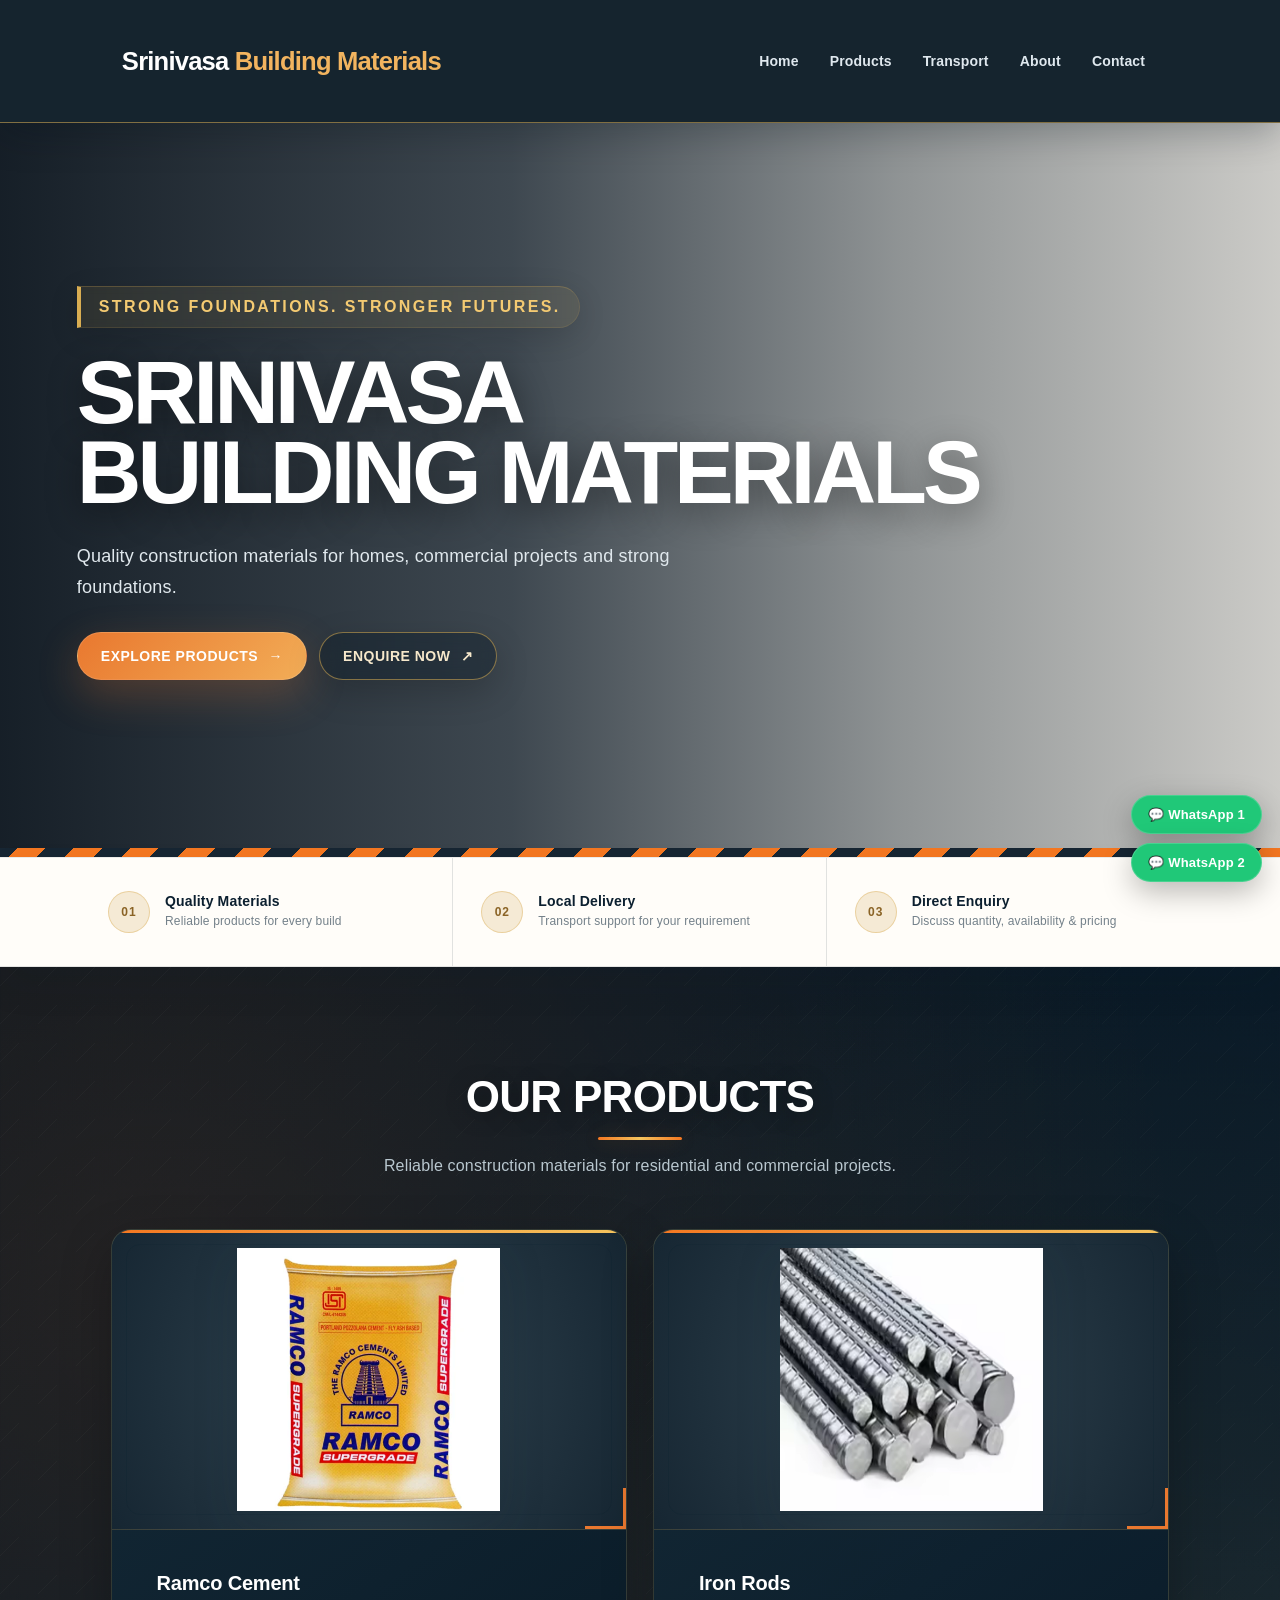
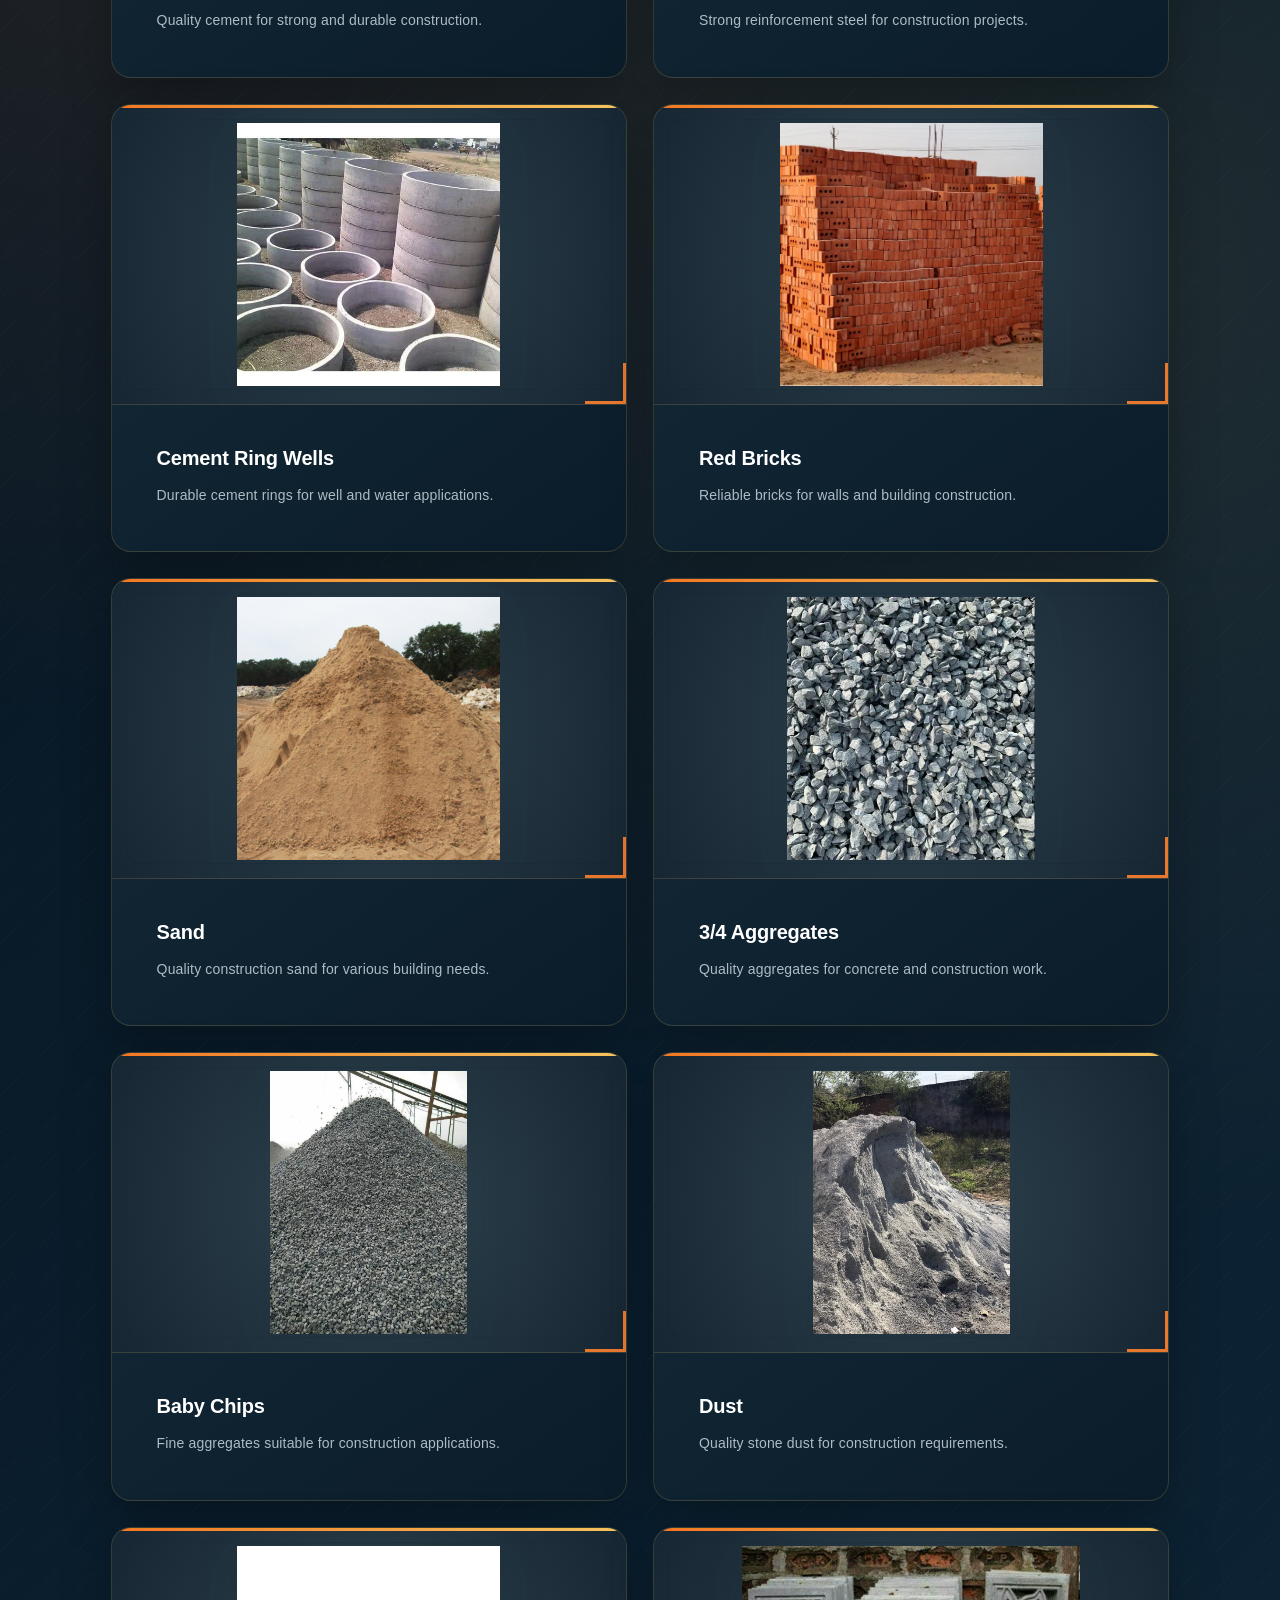
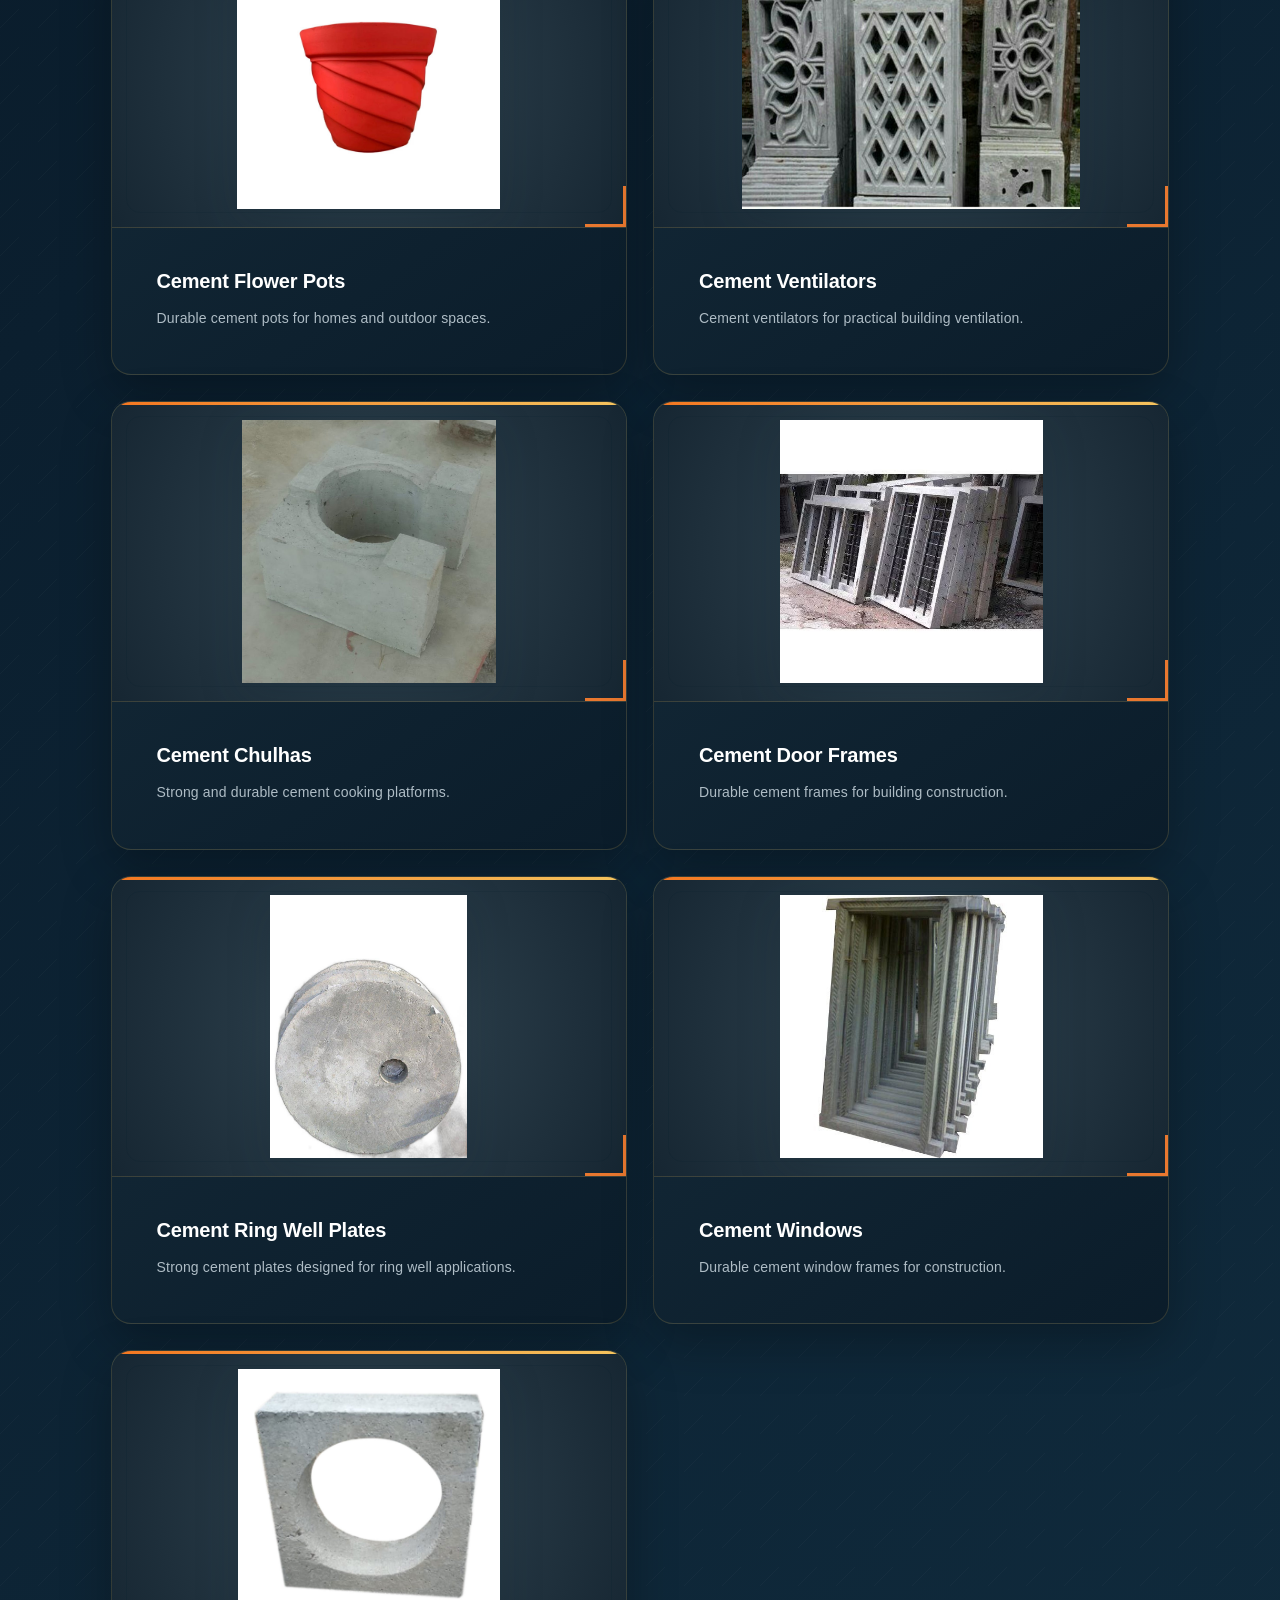
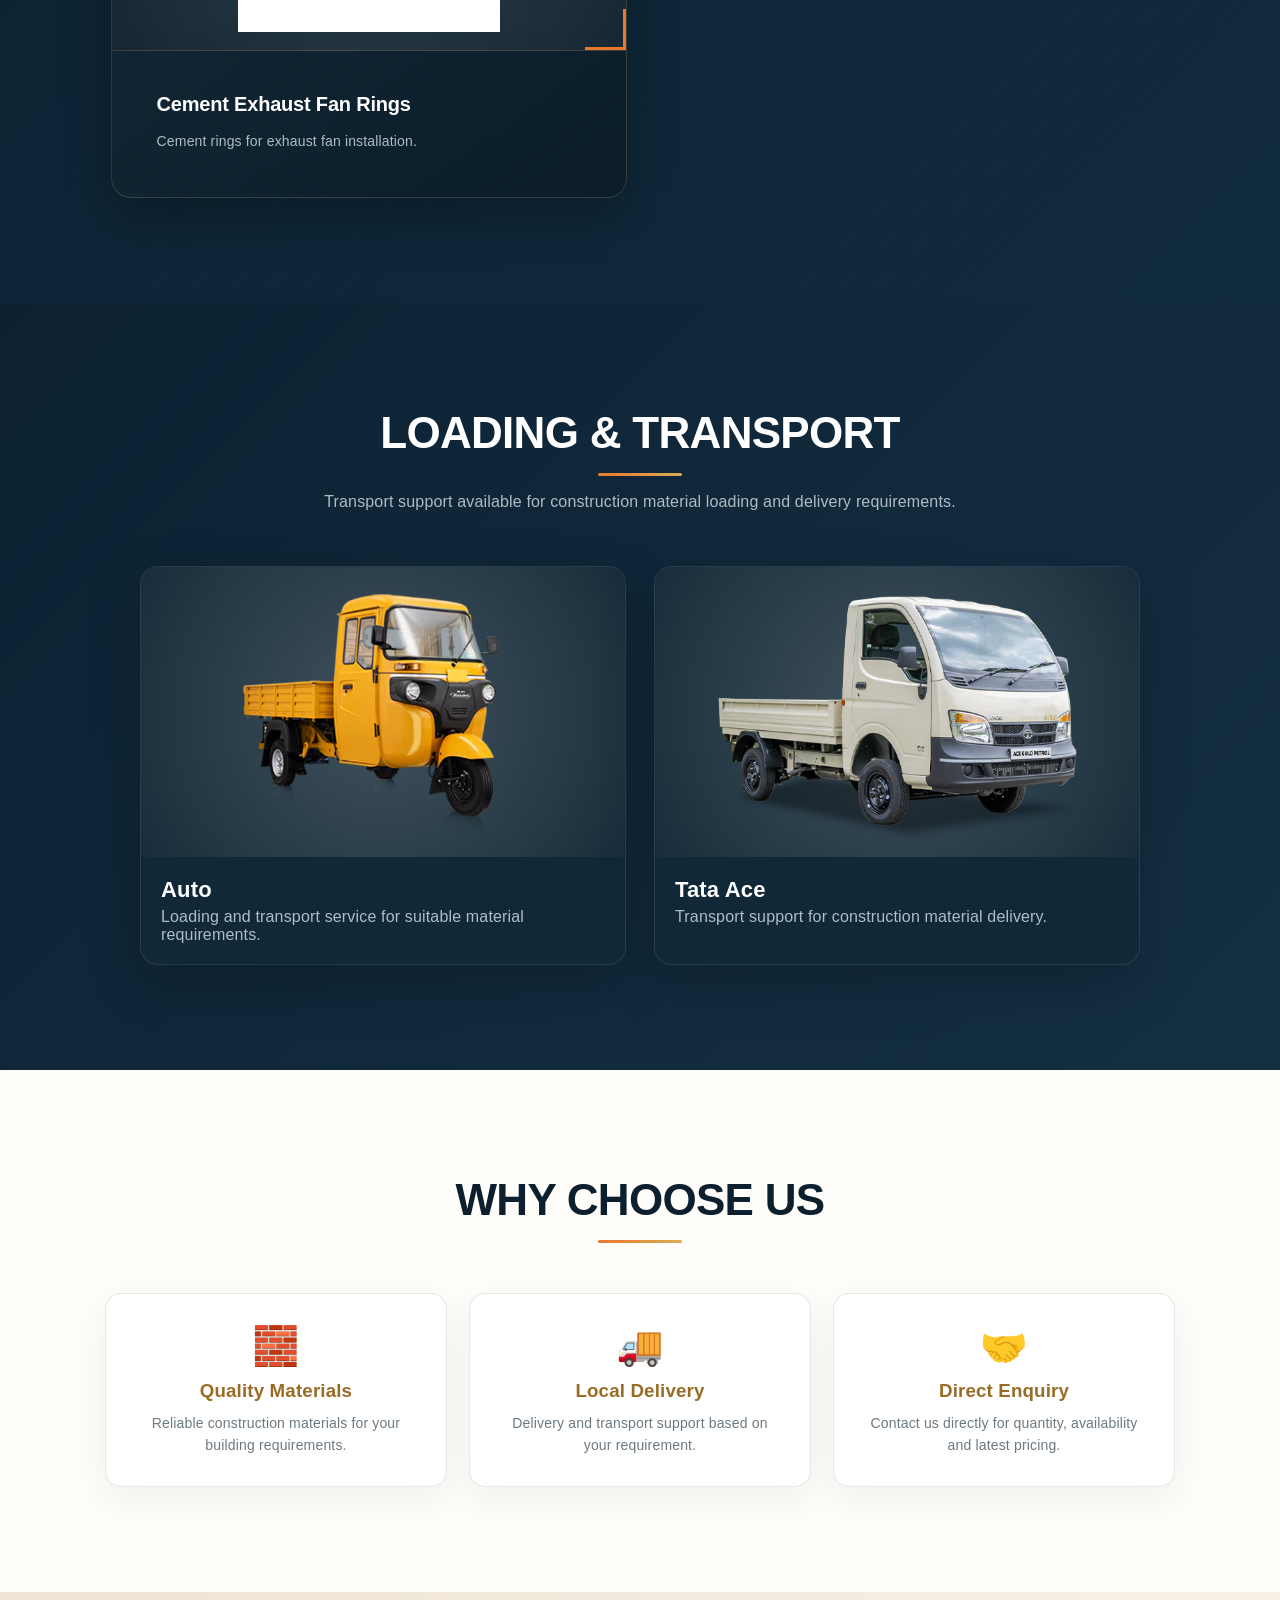
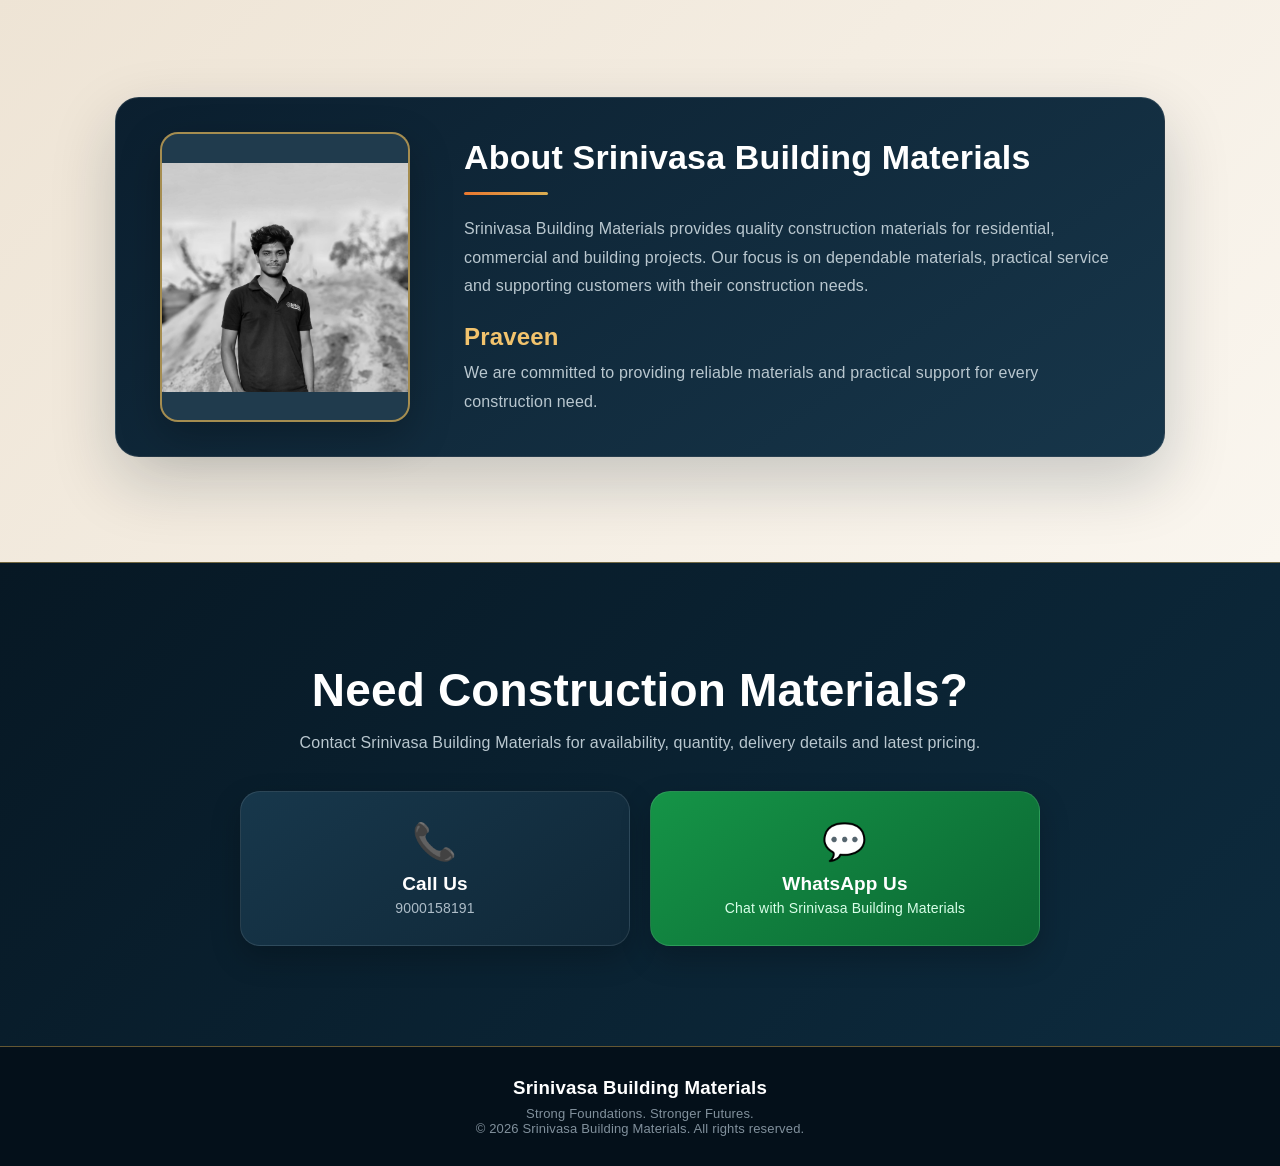
<file: index.html>
<!DOCTYPE html>
<html lang="en">

<head>
    <meta charset="UTF-8">

    <meta
        name="viewport"
        content="width=device-width, initial-scale=1.0"
    >

    <title>Srinivasa Building Materials</title>

    <meta name="description" content="Srinivasa Building Materials — quality cement, steel, bricks, sand, aggregates and cement products with local delivery and direct enquiry support.">
    <meta name="theme-color" content="#0b1f2f">

    <link rel="stylesheet" href="style.css">

    <style>

        /* =====================================================
           BASIC
        ===================================================== */

        * {
            box-sizing: border-box;
        }

        html {
            scroll-behavior: smooth;
        }

        body {
            margin: 0;
            font-family: Arial, Helvetica, sans-serif;
            background: #081521;
            color: #ffffff;
        }

        a {
            text-decoration: none;
        }

        /* =====================================================
           HEADER
        ===================================================== */

        header {
            position: sticky;
            top: 0;
            z-index: 1000;

            background:
                linear-gradient(
                    135deg,
                    #061321,
                    #102a3d
                );

            border-bottom: 3px solid #f47721;

            box-shadow:
                0 8px 30px rgba(0,0,0,.35);
        }

        nav {
            width: min(1250px, 92%);
            margin: auto;

            min-height: 82px;

            display: flex;
            align-items: center;
            justify-content: space-between;

            gap: 25px;
        }

        .logo {
            color: white;

            font-size: 27px;
            font-weight: 900;

            letter-spacing: -.5px;
        }

        .logo span {
            color: #f47721;
        }

        .nav-links {
            display: flex;
            align-items: center;
            gap: 5px;
        }

        .nav-links a {
            color: #ffffff;

            font-size: 14px;
            font-weight: 700;

            padding: 10px 14px;

            border-radius: 7px;

            transition: .2s ease;
        }

        .nav-links a:hover {
            color: #f5c45e;

            background:
                rgba(255,255,255,.08);
        }


        /* =====================================================
           HERO
        ===================================================== */

        .hero {
            position: relative;

            min-height: 680px;

            display: flex;
            align-items: center;

            overflow: hidden;

            background-image:
                url("https://lirp.cdn-website.com/b4e872bf/dms3rep/multi/opt/5f7ac00a-45a0-40ce-98c5-c18fac3ca44f-1920w.png");

            background-size: cover;
            background-position: center 45%;
        }

        .hero-overlay {
            position: absolute;
            inset: 0;

            background:
                linear-gradient(
                    90deg,
                    rgba(2,12,22,.84) 0%,
                    rgba(3,18,32,.68) 38%,
                    rgba(4,19,32,.40) 68%,
                    rgba(4,19,32,.18) 100%
                );
        }

        .hero-content {
            position: relative;
            z-index: 2;

            width: min(1200px, 88%);
            margin: auto;
        }

        .hero-quote {
            display: inline-block;

            color: #f5c45e;

            font-size: 16px;
            font-weight: 900;

            letter-spacing: 2px;

            padding: 10px 16px;

            margin-bottom: 24px;

            border-left: 4px solid #f47721;

            background:
                rgba(245,196,94,.08);
        }

        .hero h1 {
            max-width: 1100px;

            margin: 0 0 28px;

            color: white;

            font-size:
                clamp(46px, 6.5vw, 88px);

            line-height: .95;

            font-weight: 900;

            letter-spacing: -3px;

            text-transform: uppercase;

            text-shadow:
                0 10px 35px rgba(0,0,0,.45);
        }

        .hero-description {
            max-width: 680px;

            color: #d7e1e8;

            font-size: 18px;

            line-height: 1.7;

            margin-bottom: 30px;
        }

        .hero-button {
            display: inline-block;

            padding: 15px 25px;

            color: white;

            background:
                linear-gradient(
                    135deg,
                    #f47721,
                    #ff9d3f
                );

            border-radius: 8px;

            font-size: 14px;
            font-weight: 900;

            letter-spacing: .5px;

            box-shadow:
                0 12px 30px
                rgba(244,119,33,.30);

            transition: .25s ease;
        }

        .hero-button:hover {
            transform: translateY(-3px);

            box-shadow:
                0 18px 40px
                rgba(244,119,33,.42);
        }

        .hero::after {
            content: "";

            position: absolute;

            left: 0;
            right: 0;
            bottom: 0;

            height: 10px;

            background:
                repeating-linear-gradient(
                    -45deg,
                    #f47721,
                    #f47721 20px,
                    #172633 20px,
                    #172633 40px
                );
        }

        /* =====================================================
           COMMON SECTION
        ===================================================== */

        .section {
            padding: 85px 6%;
        }

        .section-title {
            text-align: center;

            margin-bottom: 45px;
        }

        .section-title h2 {
            margin: 0;

            color: white;

            font-size: 38px;
            font-weight: 900;

            text-transform: uppercase;

            letter-spacing: 1px;
        }

        .section-title p {
            max-width: 650px;

            margin: 12px auto 0;

            color: #9eafbc;

            line-height: 1.7;
        }

        .section-line {
            width: 70px;
            height: 4px;

            margin: 15px auto 0;

            background:
                linear-gradient(
                    90deg,
                    #f47721,
                    #f5c45e
                );

            border-radius: 5px;
        }

        /* =====================================================
           PRODUCTS SECTION
        ===================================================== */

        #products {
            position: relative;

            background:
                linear-gradient(
                    135deg,
                    #0b1b29,
                    #162b3b
                );

            overflow: hidden;
        }

        #products::before {
            content: "";

            position: absolute;
            inset: 0;

            opacity: .06;

            background-image:
                linear-gradient(
                    135deg,
                    transparent 24%,
                    white 25%,
                    transparent 26%
                );

            background-size: 38px 38px;
        }

        .products-grid {
            position: relative;
            z-index: 2;

            width: min(1200px, 95%);
            margin: auto;

            display: grid;

            grid-template-columns:
                repeat(2, minmax(0, 1fr));

            gap: 28px;
        }

        /* =====================================================
           PRODUCT CARD
        ===================================================== */

        .product-card {
            position: relative;

            overflow: hidden;

            background:
                linear-gradient(
                    145deg,
                    #223949,
                    #101f2b
                );

            border:
                1px solid
                rgba(255,255,255,.12);

            border-radius: 18px;

            box-shadow:
                0 16px 45px
                rgba(0,0,0,.30);

            transition:
                transform .25s ease,
                box-shadow .25s ease,
                border-color .25s ease;
        }

        .product-card:hover {
            transform: translateY(-7px);

            border-color:
                rgba(244,119,33,.65);

            box-shadow:
                0 25px 55px
                rgba(0,0,0,.42);
        }

        .product-card::before {
            content: "";

            position: absolute;

            top: 0;
            left: 0;
            right: 0;

            height: 4px;

            background:
                linear-gradient(
                    90deg,
                    #f47721,
                    #f5c45e
                );

            z-index: 5;
        }

        /* =====================================================
           PRODUCT IMAGE FRAME
        ===================================================== */

        .product-image {
            position: relative;

            height: 300px;

            padding: 18px;

            display: flex;

            align-items: center;
            justify-content: center;

            overflow: hidden;

            background:
                radial-gradient(
                    circle at center,
                    #40515d 0%,
                    #293c49 40%,
                    #142633 100%
                );

            border-bottom:
                1px solid
                rgba(255,255,255,.10);
        }

        .product-image::before {
            content: "";

            position: absolute;

            inset: 12px;

            border:
                1px solid
                rgba(255,255,255,.12);

            border-radius: 12px;

            pointer-events: none;
        }

        .product-image::after {
            content: "";

            position: absolute;

            right: 0;
            bottom: 0;

            width: 48px;
            height: 48px;

            border-right:
                4px solid #f47721;

            border-bottom:
                4px solid #f47721;

            pointer-events: none;
        }

        .product-image img {
            position: relative;
            z-index: 2;

            width: 100%;
            height: 100%;

            max-width: 100%;
            max-height: 100%;

            object-fit: contain;

            object-position: center;

            display: block;

            filter:
                drop-shadow(
                    0 12px 18px
                    rgba(0,0,0,.38)
                );
        }

        .product-info {
            padding: 20px 22px 22px;
        }

        .product-info h3 {
            margin: 0 0 7px;

            color: white;

            font-size: 21px;
            font-weight: 900;
        }

        .product-info p {
            margin: 0;

            color: #aebdc8;

            font-size: 14px;

            line-height: 1.6;
        }

        /* =====================================================
           TRANSPORT
        ===================================================== */

        #transport {
            background:
                linear-gradient(
                    135deg,
                    #e9dfcf,
                    #f6f0e7
                );

            color: #17212b;
        }

        #transport .section-title h2 {
            color: #0b2033;
        }

        #transport .section-title p {
            color: #5f6d78;
        }

        .transport-grid {
            width: min(1000px, 95%);
            margin: auto;

            display: grid;

            grid-template-columns:
                repeat(2, minmax(0,1fr));

            gap: 28px;
        }

        .transport-card {
            overflow: hidden;

            background:
                #102333;

            border-radius: 18px;

            border:
                1px solid
                rgba(7,26,51,.20);

            box-shadow:
                0 16px 40px
                rgba(7,26,51,.18);
        }

        .transport-image {
            height: 280px;

            padding: 15px;

            display: flex;

            align-items: center;
            justify-content: center;

            background:
                radial-gradient(
                    circle,
                    #41515b,
                    #172a38
                );
        }

        .transport-image img {
            width: 100%;
            height: 100%;

            object-fit: contain;
        }

        .transport-info {
            padding: 20px;
        }

        .transport-info h3 {
            color: white;

            margin: 0 0 5px;

            font-size: 22px;
        }

        .transport-info p {
            color: #aebdc8;

            margin: 0;
        }

        /* =====================================================
           WHY US
        ===================================================== */

        #why-us {
            background:
                linear-gradient(
                    135deg,
                    #071522,
                    #142c3e
                );
        }

        .why-grid {
            width: min(1100px, 95%);
            margin: auto;

            display: grid;

            grid-template-columns:
                repeat(3, 1fr);

            gap: 22px;
        }

        .why-card {
            padding: 30px;

            text-align: center;

            background:
                rgba(255,255,255,.055);

            border:
                1px solid
                rgba(255,255,255,.12);

            border-radius: 16px;
        }

        .why-icon {
            font-size: 38px;

            margin-bottom: 12px;
        }

        .why-card h3 {
            color: #f5c45e;

            margin: 0 0 10px;
        }

        .why-card p {
            color: #aebdc8;

            font-size: 14px;

            line-height: 1.6;
        }

        /* =====================================================
           ABOUT
        ===================================================== */

        #about {
            background:
                linear-gradient(
                    135deg,
                    #e9dfcf,
                    #f7f1e8
                );

            color: #17212b;
        }

        .about-box {
            width: min(1050px, 95%);
            margin: auto;

            display: grid;
            grid-template-columns: 280px 1fr;
            gap: 45px;
            align-items: center;

            padding: 35px;

            background: linear-gradient(145deg, #102638, #1b3445);

            border: 1px solid rgba(255,255,255,.12);
            border-radius: 20px;

            box-shadow: 0 20px 50px rgba(0,0,0,.25);
        }

        .about-photo {
            width: 260px;
            height: 300px;

            display: flex;
            align-items: center;
            justify-content: center;

            overflow: hidden;

            border-radius: 16px;
            background: #243b4a;
            border: 3px solid #f47721;
        }

        .about-photo img {
            width: 100%;
            height: 100%;

            object-fit: contain;
            object-position: center;

            display: block;
        }

        .about-content {
            text-align: left;
        }

        .about-content h2 {
            margin: 0 0 10px;

            color: white;

            font-size: 34px;
            font-weight: 900;
        }

        .about-content .section-line {
            margin: 15px 0 20px;
        }

        .about-content p {
            margin: 0;

            color: #b8c6d0;

            line-height: 1.8;

            font-size: 16px;
        }

        .about-content h3 {
            color: #f5c45e;

            margin: 22px 0 8px;

            font-size: 24px;
        }

        @media (max-width: 700px) {

            .about-box {
                grid-template-columns: 1fr;
                text-align: center;
                padding: 25px;
                gap: 25px;
            }

            .about-photo {
                width: 210px;
                height: 250px;
                margin: auto;
            }

            .about-content {
                text-align: center;
            }

            .about-content .section-line {
                margin: 15px auto 20px;
            }
        }

        /* =====================================================
           CONTACT / ENQUIRY
        ===================================================== */

        #contact {
            padding: 85px 6%;

            text-align: center;

            background:
                linear-gradient(
                    135deg,
                    #061421,
                    #102a3d
                );

            border-top:
                4px solid #f47721;
        }

        #contact h2 {
            margin: 0 0 12px;

            color: white;

            font-size: 38px;
        }

        #contact > p {
            max-width: 700px;

            margin: 0 auto 35px;

            color: #aebdc8;

            line-height: 1.7;
        }

        .contact-options {
            width: min(800px, 95%);
            margin: auto;

            display: grid;

            grid-template-columns:
                repeat(2, 1fr);

            gap: 20px;
        }

        .contact-option {
            min-height: 155px;

            display: flex;

            flex-direction: column;

            align-items: center;
            justify-content: center;

            padding: 25px;

            border-radius: 16px;

            background:
                linear-gradient(
                    145deg,
                    #233b4c,
                    #142735
                );

            border:
                1px solid
                rgba(255,255,255,.12);

            color: white;

            box-shadow:
                0 12px 30px
                rgba(0,0,0,.22);

            transition: .25s ease;
        }

        .contact-option:hover {
            transform: translateY(-5px);

            border-color:
                #f47721;
        }

        .contact-icon {
            font-size: 36px;

            margin-bottom: 10px;
        }

        .contact-option strong {
            font-size: 19px;

            margin-bottom: 5px;
        }

        .contact-option span {
            color: #aebdc8;

            font-size: 14px;
        }

        .contact-option.whatsapp {
            background:
                linear-gradient(
                    145deg,
                    #159447,
                    #0b6733
                );
        }

        .contact-option.whatsapp span {
            color: #d9ffe9;
        }

        /* =====================================================
           FOOTER
        ===================================================== */

        footer {
            padding: 30px 6%;

            text-align: center;

            background: #030d17;

            border-top:
                3px solid #f47721;
        }

        footer h3 {
            margin: 0 0 7px;

            color: white;
        }

        footer p {
            margin: 0;

            color: #81909c;

            font-size: 13px;
        }

        /* =====================================================
           FLOATING WHATSAPP
        ===================================================== */

        .floating-whatsapp {
            position: fixed;

            right: 18px;
            bottom: 18px;

            z-index: 5000;

            display: flex;
            flex-direction: column;

            gap: 9px;
        }

        .floating-whatsapp a {
            display: flex;

            align-items: center;

            gap: 8px;

            padding: 11px 16px;

            border-radius: 999px;

            background: #20c878;

            color: white;

            font-size: 13px;
            font-weight: 800;

            box-shadow:
                0 8px 25px
                rgba(0,0,0,.25);

            transition: .2s ease;
        }

        .floating-whatsapp a:hover {
            background: #159f60;

            transform: translateY(-2px);
        }

        /* =====================================================
           MOBILE
        ===================================================== */

        @media (max-width: 850px) {

            nav {
                width: 94%;

                min-height: auto;

                padding: 13px 0;

                flex-direction: column;

                align-items: flex-start;
            }

            .nav-links {
                width: 100%;

                overflow-x: auto;

                flex-wrap: nowrap;
            }

            .nav-links a {
                white-space: nowrap;

                font-size: 12px;

                padding: 8px 10px;
            }

            .hero {
                min-height: 600px;

                background-position:
                    65% center;
            }

            .hero-content {
                width: 90%;
            }

            .hero h1 {
                font-size: 48px;

                letter-spacing: -1.5px;
            }

            .hero-quote {
                font-size: 12px;

                letter-spacing: 1px;
            }

            .hero-description {
                font-size: 15px;
            }

            /* 2 PRODUCTS PER ROW */

            .products-grid {
                grid-template-columns:
                    repeat(2, minmax(0,1fr));

                gap: 15px;

                width: 100%;
            }

            .product-image {
                height: 220px;
            }

            .product-info {
                padding: 14px;
            }

            .product-info h3 {
                font-size: 16px;
            }

            .product-info p {
                font-size: 12px;
            }

            .transport-grid {
                grid-template-columns:
                    repeat(2, minmax(0,1fr));
            }

            .transport-image {
                height: 210px;
            }

            .why-grid {
                grid-template-columns:
                    repeat(2, 1fr);
            }
        }

        @media (max-width: 500px) {

            .hero {
                min-height: 570px;
            }

            .hero h1 {
                font-size: 38px;

                line-height: 1;
            }

            .hero-quote {
                font-size: 10px;

                padding: 8px 10px;
            }

            .hero-description {
                font-size: 14px;
            }

            .hero-button {
                font-size: 12px;

                padding: 13px 18px;
            }

            .section {
                padding:
                    65px 4%;
            }

            .section-title h2 {
                font-size: 28px;
            }

            /* STILL 2 PRODUCTS */

            .products-grid {
                grid-template-columns:
                    repeat(2, minmax(0,1fr));

                gap: 10px;
            }

            .product-card {
                border-radius: 12px;
            }

            .product-image {
                height: 175px;
                padding: 7px;
            }

            .product-image::before {
                inset: 7px;
            }

            .product-info {
                padding: 11px 10px 13px;
            }

            .product-info h3 {
                font-size: 13px;
            }

            .product-info p {
                font-size: 10px;
            }

            .transport-grid {
                grid-template-columns:
                    repeat(2, minmax(0,1fr));

                gap: 10px;
            }

            .transport-image {
                height: 150px;

                padding: 7px;
            }

            .transport-info {
                padding: 10px;
            }

            .transport-info h3 {
                font-size: 14px;
            }

            .transport-info p {
                font-size: 10px;
            }

            .why-grid {
                grid-template-columns:
                    repeat(2, 1fr);

                gap: 10px;
            }

            .why-card {
                padding: 18px 10px;
            }

            .why-card h3 {
                font-size: 14px;
            }

            .why-card p {
                font-size: 10px;
            }

            .contact-options {
                grid-template-columns: 1fr;
            }

            .floating-whatsapp a {
                font-size: 10px;

                padding: 9px 12px;
            }
        }


        /* =====================================================
           PREMIUM CATALOGUE POLISH — 2026
        ===================================================== */

        :root {
            --premium-navy: #0b1f2f;
            --premium-navy-2: #122c40;
            --premium-ink: #17232d;
            --premium-ivory: #f7f3ec;
            --premium-ivory-2: #efe7da;
            --premium-gold: #d9ad52;
            --premium-orange: #e9782f;
            --premium-line: rgba(11,31,47,.12);
        }

        body {
            font-family: Inter, ui-sans-serif, -apple-system, BlinkMacSystemFont, "Segoe UI", Arial, sans-serif;
            background: var(--premium-ivory);
            color: var(--premium-ink);
            letter-spacing: .01em;
        }

        header {
            background: rgba(7,23,35,.94);
            border-bottom: 1px solid rgba(217,173,82,.55);
            box-shadow: 0 10px 35px rgba(4,15,24,.28);
            backdrop-filter: blur(16px);
            -webkit-backdrop-filter: blur(16px);
        }

        nav {
            min-height: 86px;
            width: min(1280px, 92%);
        }

        .logo {
            font-size: clamp(21px, 2vw, 28px);
            letter-spacing: -.8px;
        }

        .logo span {
            color: #f2b45f;
        }

        .nav-links a {
            position: relative;
            color: #dfe8ee;
            padding: 10px 13px;
            border-radius: 999px;
        }

        .nav-links a::after {
            content: "";
            position: absolute;
            left: 14px;
            right: 14px;
            bottom: 5px;
            height: 2px;
            transform: scaleX(0);
            transform-origin: center;
            background: var(--premium-gold);
            transition: transform .22s ease;
        }

        .nav-links a:hover::after {
            transform: scaleX(1);
        }

        .hero {
            min-height: 735px;
            background-position: center 45%;
        }

        .hero-overlay {
            background:
                linear-gradient(90deg,
                    rgba(3,13,23,.92) 0%,
                    rgba(4,18,31,.76) 40%,
                    rgba(5,20,32,.43) 70%,
                    rgba(5,20,32,.18) 100%);
        }

        .hero-content {
            width: min(1180px, 88%);
            padding: 80px 0 95px;
        }

        .hero-quote {
            color: #f4ca72;
            border-left-color: var(--premium-gold);
            background: rgba(217,173,82,.09);
            border-top: 1px solid rgba(217,173,82,.25);
            border-right: 1px solid rgba(217,173,82,.14);
            border-bottom: 1px solid rgba(217,173,82,.14);
            border-radius: 0 999px 999px 0;
            padding: 11px 18px;
            letter-spacing: 2.4px;
            box-shadow: 0 8px 30px rgba(0,0,0,.12);
        }

        .hero h1 {
            font-size: clamp(48px, 7vw, 94px);
            line-height: .9;
            letter-spacing: -4px;
            text-wrap: balance;
        }

        .hero-description {
            max-width: 650px;
            color: #e0e8ed;
            font-size: 18px;
        }

        .hero-actions {
            display: flex;
            align-items: center;
            flex-wrap: wrap;
            gap: 12px;
        }

        .hero-button {
            border: 1px solid rgba(255,255,255,.12);
            border-radius: 999px;
            padding: 15px 23px;
            background: linear-gradient(135deg, #e9782f, #f2ad57);
            box-shadow: 0 15px 40px rgba(233,120,47,.25);
        }

        .hero-button span {
            display: inline-block;
            margin-left: 6px;
            transition: transform .2s ease;
        }

        .hero-button:hover span {
            transform: translateX(3px);
        }

        .hero-button-secondary {
            color: #f6e8cb;
            background: rgba(7,22,34,.38);
            border-color: rgba(217,173,82,.55);
            box-shadow: 0 12px 35px rgba(0,0,0,.18);
            backdrop-filter: blur(10px);
        }

        .hero-button-secondary:hover {
            background: rgba(217,173,82,.12);
        }

        .premium-trust-strip {
            position: relative;
            z-index: 5;
            margin-top: -1px;
            background: #fffdf9;
            border-top: 1px solid rgba(11,31,47,.08);
            border-bottom: 1px solid rgba(11,31,47,.10);
            box-shadow: 0 18px 40px rgba(11,31,47,.07);
        }

        .premium-trust-inner {
            width: min(1120px, 92%);
            margin: auto;
            min-height: 108px;
            display: grid;
            grid-template-columns: repeat(3, 1fr);
        }

        .premium-trust-item {
            display: flex;
            align-items: center;
            gap: 15px;
            padding: 20px 28px;
            border-right: 1px solid var(--premium-line);
        }

        .premium-trust-item:last-child { border-right: 0; }

        .premium-trust-icon {
            width: 42px;
            height: 42px;
            flex: 0 0 42px;
            display: grid;
            place-items: center;
            border-radius: 50%;
            color: #8a6325;
            background: #f5ead5;
            border: 1px solid rgba(217,173,82,.42);
            font-size: 12px;
            font-weight: 900;
            letter-spacing: .08em;
        }

        .premium-trust-item strong {
            display: block;
            color: var(--premium-navy);
            font-size: 14px;
            margin-bottom: 4px;
        }

        .premium-trust-item small {
            display: block;
            color: #74818a;
            font-size: 12px;
            line-height: 1.45;
        }

        #products {
            background:
                radial-gradient(circle at 15% 0%, rgba(217,173,82,.10), transparent 30%),
                var(--premium-ivory);
            color: var(--premium-ink);
        }

        #products::before { opacity: .025; }

        .section {
            padding: 105px 6%;
        }

        .section-title {
            margin-bottom: 50px;
        }

        .section-title h2 {
            color: var(--premium-navy);
            font-size: clamp(30px, 4vw, 44px);
            letter-spacing: -.7px;
        }

        .section-title p {
            color: #6d7981;
        }

        .section-line {
            width: 84px;
            height: 3px;
            background: linear-gradient(90deg, var(--premium-orange), var(--premium-gold));
        }

        .products-grid {
            width: min(1180px, 94%);
            gap: 24px;
        }

        .product-card {
            background: rgba(255,255,255,.92);
            border: 1px solid rgba(11,31,47,.10);
            border-radius: 20px;
            box-shadow: 0 16px 45px rgba(11,31,47,.09);
        }

        .product-card::before {
            height: 3px;
            background: linear-gradient(90deg, var(--premium-orange), var(--premium-gold));
        }

        .product-card:hover {
            transform: translateY(-8px);
            border-color: rgba(217,173,82,.48);
            box-shadow: 0 25px 65px rgba(11,31,47,.14);
        }

        .product-image {
            height: 300px;
            background:
                radial-gradient(circle at 50% 40%, #ffffff 0%, #f2eee7 60%, #e8e0d4 100%);
            border-bottom: 1px solid rgba(11,31,47,.08);
        }

        .product-image::before {
            inset: 14px;
            border: 1px solid rgba(11,31,47,.09);
            border-radius: 14px;
        }

        .product-image::after {
            width: 38px;
            height: 38px;
            border-right: 3px solid var(--premium-orange);
            border-bottom: 3px solid var(--premium-orange);
        }

        .product-image img {
            filter: drop-shadow(0 12px 20px rgba(11,31,47,.18));
        }

        .product-info {
            padding: 22px 23px 24px;
        }

        .product-info h3 {
            color: var(--premium-navy);
            font-size: 20px;
            letter-spacing: -.2px;
        }

        .product-info p {
            color: #6d7981;
        }

        #transport {
            background: linear-gradient(135deg, #0c2233, #142f42);
            color: white;
        }

        #transport .section-title h2 { color: white; }
        #transport .section-title p { color: #aebcc5; }
        #transport .section-line { background: linear-gradient(90deg, #e9782f, #d9ad52); }

        .transport-card {
            background: #102838;
            border: 1px solid rgba(255,255,255,.10);
            box-shadow: 0 20px 55px rgba(0,0,0,.20);
        }

        .transport-image {
            height: 290px;
            background: radial-gradient(circle, #41525d, #182d3b);
        }

        #why-us {
            background: #fffdf9;
        }

        #why-us .section-title h2 { color: var(--premium-navy); }

        .why-card {
            background: #ffffff;
            border: 1px solid rgba(11,31,47,.10);
            box-shadow: 0 12px 35px rgba(11,31,47,.06);
            transition: transform .25s ease, box-shadow .25s ease, border-color .25s ease;
        }

        .why-card:hover {
            transform: translateY(-5px);
            border-color: rgba(217,173,82,.45);
            box-shadow: 0 20px 45px rgba(11,31,47,.10);
        }

        .why-card h3 { color: #9a6b25; }
        .why-card p { color: #6d7981; }

        #about {
            background: linear-gradient(135deg, #eee4d5, #faf6ef);
        }

        .about-box {
            width: min(1050px, 95%);
            text-align: left;
            display: grid;
            grid-template-columns: 270px 1fr;
            gap: 44px;
            align-items: center;
            padding: 34px;
            background: linear-gradient(145deg, #0b1f2f, #17364a);
            border: 1px solid rgba(255,255,255,.10);
            border-radius: 24px;
            box-shadow: 0 25px 65px rgba(11,31,47,.20);
        }

        .about-photo {
            width: 250px;
            height: 290px;
            margin: auto;
            border-radius: 18px;
            border: 2px solid rgba(217,173,82,.72);
            background: #203b4d;
            box-shadow: 0 15px 40px rgba(0,0,0,.25);
        }

        .about-content { text-align: left; }
        .about-content h2 { color: #fff; font-size: 34px; }
        .about-content p { color: #b9c7cf; }
        .about-content h3 { color: #f2c36d; }

        #contact {
            padding: 100px 6%;
            background: linear-gradient(135deg, #071824, #0d2b3e);
            border-top: 1px solid rgba(217,173,82,.5);
        }

        #contact h2 { font-size: clamp(32px, 4vw, 46px); }
        #contact > p { color: #b9c7cf; }

        .contact-option {
            border-radius: 20px;
            background: linear-gradient(145deg, #17374b, #102838);
            border-color: rgba(255,255,255,.10);
        }

        .contact-option:hover {
            border-color: rgba(217,173,82,.7);
            box-shadow: 0 20px 50px rgba(0,0,0,.25);
        }

        footer {
            background: #04101a;
            border-top: 1px solid rgba(217,173,82,.45);
        }

        .floating-whatsapp a {
            box-shadow: 0 10px 30px rgba(0,0,0,.28);
            border: 1px solid rgba(255,255,255,.18);
        }

        @media (max-width: 850px) {
            .premium-trust-inner { grid-template-columns: 1fr; }
            .premium-trust-item { border-right: 0; border-bottom: 1px solid var(--premium-line); padding: 15px 5px; }
            .premium-trust-item:last-child { border-bottom: 0; }
            .hero { min-height: 650px; }
            .hero-content { padding: 70px 0 85px; }
            .hero h1 { letter-spacing: -2px; }
            .hero-actions { gap: 9px; }
            .hero-button { padding: 13px 18px; font-size: 12px; }
            .about-box { grid-template-columns: 1fr; text-align: center; padding: 26px; gap: 25px; }
            .about-content { text-align: center; }
            .about-content h2 { font-size: 30px; }
        }

        @media (max-width: 520px) {
            nav { gap: 12px; }
            .logo { font-size: 20px; }
            .hero { min-height: 620px; background-position: 60% center; }
            .hero h1 { font-size: 43px; }
            .hero-description { font-size: 15px; }
            .hero-actions { flex-direction: column; align-items: stretch; max-width: 270px; }
            .hero-button { text-align: center; }
            .premium-trust-inner { width: 90%; }
            .section { padding: 80px 5%; }
        }


</style>

<style id="dark-products-theme">
/* ===== DARK PREMIUM PRODUCTS THEME ===== */
#products {
  position: relative;
  overflow: hidden;
  background:
    radial-gradient(circle at 12% 8%, rgba(230,122,47,.13), transparent 26%),
    radial-gradient(circle at 88% 22%, rgba(217,173,82,.10), transparent 28%),
    linear-gradient(135deg, #07141f 0%, #0b1f2f 48%, #102b3d 100%);
  color: #f7f3eb;
}

#products::after {
  content: "";
  position: absolute;
  inset: 0;
  pointer-events: none;
  opacity: .12;
  background-image:
    linear-gradient(135deg, rgba(255,255,255,.045) 1px, transparent 1px),
    linear-gradient(45deg, rgba(255,255,255,.025) 1px, transparent 1px);
  background-size: 42px 42px, 42px 42px;
}

#products > * { position: relative; z-index: 1; }

#products .section-title h2 {
  color: #ffffff;
  text-shadow: 0 4px 22px rgba(0,0,0,.28);
}

#products .section-title p {
  color: #b9c7cf;
}

#products .section-line {
  background: linear-gradient(90deg, #f47721, #f5c45e, #f47721);
  box-shadow: 0 0 18px rgba(244,119,33,.25);
}

#products .products-grid {
  gap: 26px;
}

#products .product-card {
  background: linear-gradient(145deg, rgba(21,43,57,.98), rgba(11,29,42,.98));
  border: 1px solid rgba(245,196,94,.16);
  box-shadow: 0 18px 50px rgba(0,0,0,.28);
}

#products .product-card::before {
  background: linear-gradient(90deg, #f47721, #f5c45e);
}

#products .product-card:hover {
  border-color: rgba(245,196,94,.55);
  box-shadow: 0 28px 70px rgba(0,0,0,.40), 0 0 0 1px rgba(245,196,94,.08);
}

#products .product-image {
  background:
    radial-gradient(circle at 50% 42%, #f7f4ee 0%, #e7e0d5 62%, #cfc5b7 100%);
  border-bottom: 1px solid rgba(245,196,94,.16);
}

#products .product-image::before {
  border-color: rgba(11,31,47,.16);
}

#products .product-info h3 {
  color: #ffffff;
}

#products .product-info p {
  color: #aebcc5;
}

@media (max-width: 700px) {
  #products {
    background:
      radial-gradient(circle at 50% 0%, rgba(230,122,47,.12), transparent 32%),
      linear-gradient(160deg, #07141f, #0d2638);
  }
}
</style>

</head>


<body>

    <!-- =====================================================
         HEADER
    ====================================================== -->

    <header>

        <nav>

            <a
                href="#home"
                class="logo"
            >
                Srinivasa <span>Building Materials</span>
            </a>

<div class="nav-links">

                <a href="#home">
                    Home
                </a>

                <a href="#products">
                    Products
                </a>

                <a href="#transport">
                    Transport
                </a>

                <a href="#about">
                    About
                </a>

                <a href="#contact">
                    Contact
                </a>

            </div>

        </nav>

    </header>


    <!-- =====================================================
         HERO
    ====================================================== -->

    <section
        class="hero"
        id="home"
    >

        <div class="hero-overlay"></div>

        <div class="hero-content">

            <div class="hero-quote">
                STRONG FOUNDATIONS. STRONGER FUTURES.
            </div>

            <h1>
                SRINIVASA<br>
                BUILDING MATERIALS
            </h1>

            <p class="hero-description">
                Quality construction materials for homes,
                commercial projects and strong foundations.
            </p>

            <div class="hero-actions">

                <a
                    href="#products"
                    class="hero-button"
                >
                    EXPLORE PRODUCTS <span>→</span>
                </a>

                <a
                    href="#contact"
                    class="hero-button hero-button-secondary"
                >
                    ENQUIRE NOW <span>↗</span>
                </a>

            </div>

        </div>

    </section>


    <section class="premium-trust-strip" aria-label="Srinivasa Building Materials highlights">
        <div class="premium-trust-inner">
            <div class="premium-trust-item">
                <span class="premium-trust-icon">01</span>
                <div><strong>Quality Materials</strong><small>Reliable products for every build</small></div>
            </div>
            <div class="premium-trust-item">
                <span class="premium-trust-icon">02</span>
                <div><strong>Local Delivery</strong><small>Transport support for your requirement</small></div>
            </div>
            <div class="premium-trust-item">
                <span class="premium-trust-icon">03</span>
                <div><strong>Direct Enquiry</strong><small>Discuss quantity, availability & pricing</small></div>
            </div>
        </div>
    </section>


    <!-- =====================================================
         PRODUCTS
    ====================================================== -->

    <section
        class="section"
        id="products"
    >

        <div class="section-title">

            <h2>
                Our Products
            </h2>

            <div class="section-line"></div>

            <p>
                Reliable construction materials for
                residential and commercial projects.
            </p>

        </div>


        <div class="products-grid">


            <!-- 1 RAMCO CEMENT -->

            <article class="product-card">

                <div class="product-image">

                    <img
                        src="assets/products/ramco-cement.png"
                        alt="Ramco Cement"
                        loading="lazy"
                    >

                </div>

                <div class="product-info">

                    <h3>
                        Ramco Cement
                    </h3>

                    <p>
                        Quality cement for strong and durable construction.
                    </p>

                </div>

            </article>


            <!-- 2 IRON RODS -->

            <article class="product-card">

                <div class="product-image">

                    <img
                        src="assets/products/iron-rods.png"
                        alt="Iron Rods"
                        loading="lazy"
                    >

                </div>

                <div class="product-info">

                    <h3>
                        Iron Rods
                    </h3>

                    <p>
                        Strong reinforcement steel for construction projects.
                    </p>

                </div>

            </article>


            <!-- 3 CEMENT RING WELLS -->

            <article class="product-card">

                <div class="product-image">

                    <img
                        src="assets/products/cement-ring-wells.png"
                        alt="Cement Ring Wells"
                        loading="lazy"
                    >

                </div>

                <div class="product-info">

                    <h3>
                        Cement Ring Wells
                    </h3>

                    <p>
                        Durable cement rings for well and water applications.
                    </p>

                </div>

            </article>


            <!-- 4 RED BRICKS -->

            <article class="product-card">

                <div class="product-image">

                    <img
                        src="assets/products/red-bricks.png"
                        alt="Red Bricks"
                        loading="lazy"
                    >

                </div>

                <div class="product-info">

                    <h3>
                        Red Bricks
                    </h3>

                    <p>
                        Reliable bricks for walls and building construction.
                    </p>

                </div>

            </article>


            <!-- 5 SAND -->

            <article class="product-card">

                <div class="product-image">

                    <img
                        src="assets/products/sand.png"
                        alt="Sand"
                        loading="lazy"
                    >

                </div>

                <div class="product-info">

                    <h3>
                        Sand
                    </h3>

                    <p>
                        Quality construction sand for various building needs.
                    </p>

                </div>

            </article>


            <!-- 6 3/4 AGGREGATES -->

            <article class="product-card">

                <div class="product-image">

                    <img
                        src="assets/products/3-4-aggregates.png"
                        alt="3/4 Aggregates"
                        loading="lazy"
                    >

                </div>

                <div class="product-info">

                    <h3>
                        3/4 Aggregates
                    </h3>

                    <p>
                        Quality aggregates for concrete and construction work.
                    </p>

                </div>

            </article>


            <!-- 7 BABY CHIPS -->

            <article class="product-card">

                <div class="product-image">

                    <img
                        src="assets/products/baby-chips.png"
                        alt="Baby Chips"
                        loading="lazy"
                    >

                </div>

                <div class="product-info">

                    <h3>
                        Baby Chips
                    </h3>

                    <p>
                        Fine aggregates suitable for construction applications.
                    </p>

                </div>

            </article>


            <!-- 8 DUST -->

            <article class="product-card">

                <div class="product-image">

                    <img
                        src="assets/products/dust.png"
                        alt="Dust"
                        loading="lazy"
                    >

                </div>

                <div class="product-info">

                    <h3>
                        Dust
                    </h3>

                    <p>
                        Quality stone dust for construction requirements.
                    </p>

                </div>

            </article>


            <!-- 9 CEMENT FLOWER POTS -->

            <article class="product-card">

                <div class="product-image">

                    <img
                        src="assets/products/cement-flower-pots.png"
                        alt="Cement Flower Pots"
                        loading="lazy"
                    >

                </div>

                <div class="product-info">

                    <h3>
                        Cement Flower Pots
                    </h3>

                    <p>
                        Durable cement pots for homes and outdoor spaces.
                    </p>

                </div>

            </article>


            <!-- 10 CEMENT VENTILATORS -->

            <article class="product-card">

                <div class="product-image">

                    <img
                        src="assets/products/cement-ventilators.png"
                        alt="Cement Ventilators"
                        loading="lazy"
                    >

                </div>

                <div class="product-info">

                    <h3>
                        Cement Ventilators
                    </h3>

                    <p>
                        Cement ventilators for practical building ventilation.
                    </p>

                </div>

            </article>


            <!-- 11 CEMENT CHULHAS -->

            <article class="product-card">

                <div class="product-image">

                    <img
                        src="assets/products/cement-chulhas.png"
                        alt="Cement Chulhas"
                        loading="lazy"
                    >

                </div>

                <div class="product-info">

                    <h3>
                        Cement Chulhas
                    </h3>

                    <p>
                        Strong and durable cement cooking platforms.
                    </p>

                </div>

            </article>


            <!-- 12 CEMENT DOOR FRAMES -->

            <article class="product-card">

                <div class="product-image">

                    <img
                        src="assets/products/cement-door-frames.png"
                        alt="Cement Door Frames"
                        loading="lazy"
                    >

                </div>

                <div class="product-info">

                    <h3>
                        Cement Door Frames
                    </h3>

                    <p>
                        Durable cement frames for building construction.
                    </p>

                </div>

            </article>


            <!-- 13 CEMENT RING WELL PLATES -->

            <article class="product-card">

                <div class="product-image">

                    <img
                        src="assets/products/cement-ring-well-plates.png"
                        alt="Cement Ring Well Plates"
                        loading="lazy"
                    >

                </div>

                <div class="product-info">

                    <h3>
                        Cement Ring Well Plates
                    </h3>

                    <p>
                        Strong cement plates designed for ring well applications.
                    </p>

                </div>

            </article>


            <!-- 14 CEMENT WINDOWS -->

            <article class="product-card">

                <div class="product-image">

                    <img
                        src="assets/products/cement-windows.png"
                        alt="Cement Windows"
                        loading="lazy"
                    >

                </div>

                <div class="product-info">

                    <h3>
                        Cement Windows
                    </h3>

                    <p>
                        Durable cement window frames for construction.
                    </p>

                </div>

            </article>


            <!-- 15 CEMENT EXHAUST FAN RINGS -->

            <article class="product-card">

                <div class="product-image">

                    <img
                        src="assets/products/cement-exhaust-fan-rings.png"
                        alt="Cement Exhaust Fan Rings"
                        loading="lazy"
                    >

                </div>

                <div class="product-info">

                    <h3>
                        Cement Exhaust Fan Rings
                    </h3>

                    <p>
                        Cement rings for exhaust fan installation.
                    </p>

                </div>

            </article>


        </div>

    </section>


    <!-- =====================================================
         TRANSPORT
    ====================================================== -->

    <section
        class="section"
        id="transport"
    >

        <div class="section-title">

            <h2>
                Loading & Transport
            </h2>

            <div class="section-line"></div>

            <p>
                Transport support available for construction
                material loading and delivery requirements.
            </p>

        </div>


        <div class="transport-grid">


            <!-- AUTO -->

            <article class="transport-card">

                <div class="transport-image">

                    <img
                        src="assets/products/auto.png"
                        alt="Auto Loading and Transport"
                        loading="lazy"
                    >

                </div>

                <div class="transport-info">

                    <h3>
                        Auto
                    </h3>

                    <p>
                        Loading and transport service for suitable material requirements.
                    </p>

                </div>

            </article>


            <!-- TATA ACE -->

            <article class="transport-card">

                <div class="transport-image">

                    <img
                        src="assets/products/tata-ace.png"
                        alt="Tata Ace Loading and Transport"
                        loading="lazy"
                    >

                </div>

                <div class="transport-info">

                    <h3>
                        Tata Ace
                    </h3>

                    <p>
                        Transport support for construction material delivery.
                    </p>

                </div>

            </article>


        </div>

    </section>


    <!-- =====================================================
         WHY US
    ====================================================== -->

    <section
        class="section"
        id="why-us"
    >

        <div class="section-title">

            <h2>
                Why Choose Us
            </h2>

            <div class="section-line"></div>

        </div>


        <div class="why-grid">


            <div class="why-card">

                <div class="why-icon">
                    🧱
                </div>

                <h3>
                    Quality Materials
                </h3>

                <p>
                    Reliable construction materials
                    for your building requirements.
                </p>

            </div>


            <div class="why-card">

                <div class="why-icon">
                    🚚
                </div>

                <h3>
                    Local Delivery
                </h3>

                <p>
                    Delivery and transport support
                    based on your requirement.
                </p>

            </div>


            <div class="why-card">

                <div class="why-icon">
                    🤝
                </div>

                <h3>
                    Direct Enquiry
                </h3>

                <p>
                    Contact us directly for quantity,
                    availability and latest pricing.
                </p>

            </div>


        </div>

    </section>


    <!-- =====================================================
         ABOUT
    ====================================================== -->

    <section
        class="section"
        id="about"
    >

        <div class="about-box">

            <div class="about-photo">

                <img
                    src="praveen-profile.jpeg"
                    alt="Praveen - Srinivasa Building Materials"
                    loading="lazy"
                >

            </div>

            <div class="about-content">

                <h2>
                    About Srinivasa Building Materials
                </h2>

                <div class="section-line"></div>

                <p>
                    Srinivasa Building Materials provides quality
                    construction materials for residential,
                    commercial and building projects. Our focus is
                    on dependable materials, practical service and
                    supporting customers with their construction needs.
                </p>

                <h3>
                    Praveen
                </h3>

                <p>
                    We are committed to providing reliable materials
                    and practical support for every construction need.
                </p>

            </div>

        </div>

    </section>


    <!-- =====================================================
         CONTACT / ENQUIRY
    ====================================================== -->

    <section id="contact">

        <h2>
            Need Construction Materials?
        </h2>

        <p>
            Contact Srinivasa Building Materials for
            availability, quantity, delivery details and
            latest pricing.
        </p>


        <div class="contact-options">


            <!-- CALL -->

            <a
                href="tel:9000158191"
                class="contact-option"
            >

                <div class="contact-icon">
                    📞
                </div>

                <strong>
                    Call Us
                </strong>

                <span>
                    9000158191
                </span>

            </a>


            <!-- WHATSAPP -->

            <a
                href="https://wa.me/919000158191"
                target="_blank"
                rel="noopener"
                class="contact-option whatsapp"
            >

                <div class="contact-icon">
                    💬
                </div>

                <strong>
                    WhatsApp Us
                </strong>

                <span>
                    Chat with Srinivasa Building Materials
                </span>

            </a>


        </div>

    </section>


    <!-- =====================================================
         FOOTER
    ====================================================== -->

    <footer>

        <h3>
            Srinivasa Building Materials
        </h3>

        <p>
            Strong Foundations. Stronger Futures.
        </p>

        <p>
            © 2026 Srinivasa Building Materials. All rights reserved.
        </p>

    </footer>


    <!-- =====================================================
         FLOATING WHATSAPP
    ====================================================== -->

    <div class="floating-whatsapp">

        <a
            href="https://wa.me/919000158191"
            target="_blank"
            rel="noopener"
        >
            💬 WhatsApp 1
        </a>

        <a
            href="https://wa.me/919848676751"
            target="_blank"
            rel="noopener"
        >
            💬 WhatsApp 2
        </a>

    </div>

</body>

</html>
</file>
<file: style.css>
/* =========================================================
   SRINIVASA BUILDING MATERIALS
   PREMIUM CONSTRUCTION UI
========================================================= */

:root {
    --navy: #071522;
    --navy-2: #0b2033;
    --steel: #182b3b;
    --steel-2: #22394c;

    --orange: #f47721;
    --orange-light: #ff9d3f;
    --gold: #e8b94f;

    --cream: #f4efe7;
    --sand: #d9c6a3;

    --white: #ffffff;
    --text: #18222c;
    --muted: #8fa0ad;

    --green: #20c878;

    --shadow:
        0 15px 45px rgba(0, 0, 0, 0.20);
}

/* =========================================================
   RESET
========================================================= */

* {
    box-sizing: border-box;
    margin: 0;
    padding: 0;
}

html {
    scroll-behavior: smooth;
}

body {
    font-family:
        Arial,
        Helvetica,
        sans-serif;

    background:
        linear-gradient(
            180deg,
            #101d28 0%,
            #0d1822 45%,
            #f1eadf 100%
        );

    color: var(--white);
}

/* =========================================================
   HEADER
========================================================= */

header {
    position: sticky;
    top: 0;

    z-index: 1000;

    background:
        linear-gradient(
            135deg,
            #061321,
            #10283b
        );

    padding: 18px 6%;

    border-bottom:
        3px solid var(--orange);

    box-shadow:
        0 8px 30px rgba(0,0,0,.30);
}

nav {
    display: flex;

    align-items: center;

    justify-content: space-between;

    gap: 25px;
}

.logo {
    color: white;

    font-size: 28px;

    font-weight: 900;

    letter-spacing: -.6px;
}

.nav-links {
    display: flex;

    align-items: center;

    gap: 5px;
}

.nav-links a {
    color: #e9eef2;

    text-decoration: none;

    font-size: 14px;

    font-weight: 700;

    padding: 10px 14px;

    border-radius: 7px;

    transition:
        .2s ease;
}

.nav-links a:hover {
    color: var(--gold);

    background:
        rgba(255,255,255,.07);
}

/* =========================================================
   HERO
========================================================= */

.hero {
    position: relative;

    min-height: 650px;

    display: flex;

    align-items: center;

    overflow: hidden;

    background-image:
        url("https://images.unsplash.com/photo-1504307651254-35680f356dfd?auto=format&fit=crop&w=2200&q=90");

    background-size: cover;

    background-position: center;
}

/* DARK CINEMATIC OVERLAY */

.hero-overlay {
    position: absolute;

    inset: 0;

    background:
        linear-gradient(
            90deg,
            rgba(3,12,20,.97) 0%,
            rgba(4,17,29,.90) 38%,
            rgba(4,17,29,.60) 65%,
            rgba(4,17,29,.30) 100%
        );

    z-index: 1;
}

/* ORANGE CONSTRUCTION STRIPE */

.hero::after {
    content: "";

    position: absolute;

    left: 0;
    right: 0;
    bottom: 0;

    height: 10px;

    z-index: 5;

    background:
        repeating-linear-gradient(
            -45deg,
            var(--orange),
            var(--orange) 20px,
            #182431 20px,
            #182431 40px
        );
}

/* HERO CONTENT */

.hero-content {
    position: relative;

    z-index: 3;

    width: min(1200px, 88%);

    margin: auto;
}

/* QUOTE */

.hero-quote {
    display: inline-block;

    color: var(--gold);

    font-size: 16px;

    font-weight: 900;

    letter-spacing: 2px;

    padding:
        10px 17px;

    margin-bottom: 24px;

    background:
        rgba(232,185,79,.08);

    border-left:
        4px solid var(--orange);

    border-top:
        1px solid rgba(232,185,79,.25);

    border-bottom:
        1px solid rgba(232,185,79,.25);

    backdrop-filter:
        blur(4px);
}

/* BIG BRAND */

.hero h1 {
    max-width: 1050px;

    color: white;

    font-size:
        clamp(45px, 6.5vw, 88px);

    line-height: .96;

    font-weight: 950;

    letter-spacing: -3px;

    text-transform: uppercase;

    margin-bottom: 25px;

    text-shadow:
        0 8px 35px rgba(0,0,0,.45);
}

/* DESCRIPTION */

.hero-description {
    max-width: 650px;

    color: #d7e0e7;

    font-size: 18px;

    line-height: 1.7;

    margin-bottom: 30px;
}

/* HERO BUTTON */

.hero-button {
    display: inline-flex;

    align-items: center;

    justify-content: center;

    padding:
        15px 25px;

    color: white;

    background:
        linear-gradient(
            135deg,
            var(--orange),
            var(--orange-light)
        );

    border:
        1px solid
        rgba(255,255,255,.15);

    border-radius: 7px;

    text-decoration: none;

    font-size: 14px;

    font-weight: 900;

    letter-spacing: .5px;

    box-shadow:
        0 12px 30px
        rgba(244,119,33,.28);

    transition:
        .25s ease;
}

.hero-button:hover {
    transform:
        translateY(-3px);

    box-shadow:
        0 18px 38px
        rgba(244,119,33,.40);
}

/* =========================================================
   SECTION HEADINGS
========================================================= */

.products,
.categories,
.why-us {
    padding:
        85px 7%;
}

.products {
    position: relative;

    background:
        linear-gradient(
            135deg,
            #111e28,
            #172a38
        );
}

/* subtle industrial pattern */

.products::before {
    content: "";

    position: absolute;

    inset: 0;

    pointer-events: none;

    opacity: .08;

    background-image:
        linear-gradient(
            135deg,
            transparent 24%,
            rgba(255,255,255,.15) 25%,
            transparent 26%
        );

    background-size:
        35px 35px;
}

.products h2,
.categories h2,
.why-us h2 {
    position: relative;

    color: white;

    text-align: center;

    font-size: 38px;

    font-weight: 900;

    text-transform: uppercase;

    letter-spacing: 1px;

    margin-bottom: 45px;
}

.products h2::after,
.categories h2::after,
.why-us h2::after {
    content: "";

    display: block;

    width: 70px;

    height: 4px;

    margin:
        14px auto 0;

    background:
        linear-gradient(
            90deg,
            var(--orange),
            var(--gold)
        );

    border-radius: 5px;
}

/* =========================================================
   PRODUCT GRID
========================================================= */

.product-container,
.products-grid {
    position: relative;

    width: min(1200px, 94%);

    margin: auto;

    display: grid;

    grid-template-columns:
        repeat(2, minmax(0, 1fr));

    gap: 28px;
}

/* =========================================================
   PRODUCT CARD
========================================================= */

.product-card {
    position: relative;

    overflow: hidden;

    background:
        linear-gradient(
            145deg,
            #213646,
            #101f2c
        );

    border:
        1px solid
        rgba(255,255,255,.12);

    border-radius: 18px;

    box-shadow:
        0 15px 45px
        rgba(0,0,0,.28);

    transition:
        transform .25s ease,
        box-shadow .25s ease,
        border-color .25s ease;
}

.product-card::before {
    content: "";

    position: absolute;

    top: 0;
    left: 0;
    right: 0;

    height: 4px;

    background:
        linear-gradient(
            90deg,
            var(--orange),
            var(--gold)
        );

    z-index: 3;
}

.product-card:hover {
    transform:
        translateY(-7px);

    border-color:
        rgba(244,119,33,.55);

    box-shadow:
        0 22px 55px
        rgba(0,0,0,.38);
}

/* =========================================================
   PRODUCT IMAGE FRAME
========================================================= */

.product-image {
    position: relative;

    width: 100%;

    height: 300px !important;

    min-height: 300px !important;

    padding: 18px !important;

    display: flex !important;

    align-items: center !important;

    justify-content: center !important;

    overflow: hidden !important;

    background:
        radial-gradient(
            circle at center,
            #3b4d59 0%,
            #263844 42%,
            #162632 100%
        ) !important;

    border-bottom:
        1px solid
        rgba(255,255,255,.10);
}

/* industrial frame */

.product-image::before {
    content: "";

    position: absolute;

    inset: 12px;

    border:
        1px solid
        rgba(255,255,255,.10);

    border-radius: 12px;

    pointer-events: none;
}

/* corner accents */

.product-image::after {
    content: "";

    position: absolute;

    width: 45px;

    height: 45px;

    right: 0;

    bottom: 0;

    border-right:
        4px solid var(--orange);

    border-bottom:
        4px solid var(--orange);

    pointer-events: none;
}

/* =========================================================
   ORIGINAL PRODUCT IMAGE
   NO CROP
   NO STRETCH
========================================================= */

.product-image img {
    position: relative;

    z-index: 2;

    width: 100% !important;

    height: 100% !important;

    max-width: 100% !important;

    max-height: 100% !important;

    display: block !important;

    object-fit:
        contain !important;

    object-position:
        center center !important;

    filter:
        drop-shadow(
            0 12px 18px
            rgba(0,0,0,.35)
        );
}

/* =========================================================
   PRODUCT DETAILS
========================================================= */

.product-card h3 {
    color: white;

    font-size: 22px;

    font-weight: 900;

    padding:
        20px 22px 7px;
}

.product-card p {
    color: #aebcc7;

    font-size: 14px;

    padding:
        0 22px 21px;
}

/* =========================================================
   REMOVE PRODUCT CALL / WHATSAPP / BUY / CART
========================================================= */

.product-card button,
.product-card .product-actions,
.product-card .call-btn,
.product-card .whatsapp-btn,
.product-card .enquiry-btn,
.product-card .buy-btn,
.product-card .cart-btn,
.product-card .add-to-cart {
    display: none !important;
}

/* =========================================================
   REMOVE PRODUCT PRICES
========================================================= */

.product-card h4,
.product-card .price,
.product-card .product-price {
    display: none !important;
}

/* =========================================================
   CATEGORY SECTION
========================================================= */

.categories {
    background:
        linear-gradient(
            135deg,
            #e9dfcf,
            #f5efe5
        );

    color: var(--text);
}

.categories h2 {
    color: var(--navy);
}

.category-container {
    display: grid;

    grid-template-columns:
        repeat(4, 1fr);

    gap: 20px;

    width: min(1200px, 94%);

    margin: auto;
}

.category-card {
    background:
        linear-gradient(
            145deg,
            #243746,
            #142532
        );

    color: white;

    padding: 30px;

    border-radius: 15px;

    border:
        1px solid
        rgba(255,255,255,.10);

    box-shadow:
        0 12px 35px
        rgba(0,0,0,.18);

    text-align: center;
}

.category-card h3 {
    margin-top: 13px;

    color: white;
}

/* =========================================================
   WHY US
========================================================= */

.why-us {
    background:
        linear-gradient(
            135deg,
            #0a1a29,
            #142c3e
        );
}

.why-container {
    width: min(1100px, 94%);

    margin: auto;

    display: grid;

    grid-template-columns:
        repeat(3, 1fr);

    gap: 22px;
}

.why-container div {
    padding: 30px;

    background:
        rgba(255,255,255,.06);

    border:
        1px solid
        rgba(255,255,255,.12);

    border-radius: 15px;

    color: white;

    text-align: center;

    backdrop-filter:
        blur(8px);
}

.why-container h3 {
    color: var(--gold);

    margin-bottom: 10px;
}

/* =========================================================
   SEPARATE CONTACT / ENQUIRY
========================================================= */

.contact {
    padding:
        85px 7%;

    background:
        linear-gradient(
            135deg,
            #061421,
            #102a3e
        );

    color: white;

    text-align: center;

    border-top:
        4px solid var(--orange);
}

.contact h2 {
    color: white;

    font-size: 38px;

    margin-bottom: 12px;
}

.contact > p {
    max-width: 700px;

    margin:
        0 auto 35px;

    color: #b9c7d1;

    line-height: 1.7;
}

.contact-options {
    width: min(800px, 95%);

    margin: auto;

    display: grid;

    grid-template-columns:
        repeat(2, 1fr);

    gap: 20px;
}

.contact-option {
    min-height: 155px;

    display: flex;

    flex-direction: column;

    align-items: center;

    justify-content: center;

    padding: 25px;

    background:
        linear-gradient(
            145deg,
            #233b4c,
            #142735
        );

    border:
        1px solid
        rgba(255,255,255,.12);

    border-radius: 16px;

    color: white;

    text-decoration: none;

    box-shadow:
        0 12px 30px
        rgba(0,0,0,.22);

    transition:
        .25s ease;
}

.contact-option:hover {
    transform:
        translateY(-5px);

    border-color:
        var(--orange);
}

.contact-option .icon {
    font-size: 35px;

    margin-bottom: 9px;
}

.contact-option strong {
    font-size: 19px;

    margin-bottom: 5px;
}

.contact-option span {
    color: #aebdc8;

    font-size: 14px;
}

.contact-option.whatsapp {
    background:
        linear-gradient(
            145deg,
            #159447,
            #0b6733
        );
}

.contact-option.whatsapp span {
    color: #d8ffe9;
}

/* =========================================================
   ABOUT
========================================================= */

.about-section {
    padding:
        85px 7%;

    background:
        linear-gradient(
            135deg,
            #e9dfcf,
            #f8f2e9
        );

    color: var(--text);

    text-align: center;
}

.about-section h2 {
    color: var(--navy);
}

.about-section p {
    max-width: 760px;

    margin: auto;

    color: #566574;

    line-height: 1.8;
}

/* =========================================================
   FOOTER
========================================================= */

footer {
    background:
        #030d17;

    color: white;

    text-align: center;

    padding: 30px;

    border-top:
        3px solid var(--orange);
}

footer p {
    color: #91a0ad;

    font-size: 13px;
}

/* =========================================================
   FLOATING WHATSAPP
========================================================= */

.whatsapp-buttons {
    position: fixed;

    right: 16px;

    bottom: 16px;

    z-index: 5000;

    display: flex;

    flex-direction: column;

    gap: 9px;
}

.whatsapp-button {
    display: flex;

    align-items: center;

    gap: 8px;

    padding:
        11px 16px;

    color: white;

    background:
        #20c878;

    border-radius: 999px;

    text-decoration: none;

    font-size: 13px;

    font-weight: 800;

    box-shadow:
        0 8px 25px
        rgba(0,0,0,.25);

    transition:
        .2s ease;
}

.whatsapp-button:hover {
    background:
        #18aa64;

    transform:
        translateY(-2px);
}

/* =========================================================
   MODALS
========================================================= */

.modal {
    display: none;

    position: fixed;

    inset: 0;

    z-index: 9999;

    background:
        rgba(0,0,0,.78);

    justify-content: center;

    align-items: center;

    padding: 20px;
}

.modal-box {
    width: 100%;

    max-width: 550px;

    max-height: 90vh;

    overflow-y: auto;

    padding: 30px;

    background: white;

    color: var(--text);

    border-radius: 15px;

    position: relative;
}

.close {
    position: absolute;

    right: 20px;

    top: 15px;

    font-size: 25px;

    cursor: pointer;
}

/* =========================================================
   MOBILE
========================================================= */

@media (max-width: 850px) {

    header {
        padding:
            13px 4%;
    }

    nav {
        flex-direction: column;

        align-items: flex-start;
    }

    .nav-links {
        width: 100%;

        overflow-x: auto;

        flex-wrap: nowrap;
    }

    .nav-links a {
        white-space: nowrap;

        font-size: 12px;

        padding:
            8px 10px;
    }

    .hero {
        min-height: 590px;

        background-position:
            65% center;
    }

    .hero-content {
        width: 90%;
    }

    .hero h1 {
        font-size: 48px;

        letter-spacing: -1.5px;
    }

    .hero-quote {
        font-size: 13px;

        letter-spacing: 1px;
    }

    .hero-description {
        font-size: 15px;
    }

    /* 2 PRODUCTS PER ROW */

    .product-container,
    .products-grid {
        grid-template-columns:
            repeat(2, minmax(0, 1fr));

        gap: 15px;
    }

    .product-image {
        height: 220px !important;

        min-height: 220px !important;

        padding: 10px !important;
    }

    .product-card h3 {
        font-size: 16px;

        padding:
            14px 14px 5px;
    }

    .product-card p {
        font-size: 12px;

        padding:
            0 14px 14px;
    }

    .category-container {
        grid-template-columns:
            repeat(2, 1fr);
    }

    .why-container {
        grid-template-columns:
            repeat(2, 1fr);
    }
}

/* =========================================================
   SMALL MOBILE
========================================================= */

@media (max-width: 500px) {

    .hero {
        min-height: 560px;
    }

    .hero h1 {
        font-size: 38px;

        line-height: 1;
    }

    .hero-quote {
        font-size: 11px;

        padding:
            8px 11px;
    }

    .hero-description {
        font-size: 14px;
    }

    .hero-button {
        font-size: 12px;

        padding:
            13px 18px;
    }

    .products,
    .categories,
    .why-us {
        padding:
            65px 4%;
    }

    .products h2,
    .categories h2,
    .why-us h2 {
        font-size: 28px;
    }

    /* KEEP 2 PRODUCTS PER ROW */

    .product-container,
    .products-grid {
        grid-template-columns:
            repeat(2, minmax(0, 1fr));

        gap: 10px;

        width: 100%;
    }

    .product-image {
        height: 175px !important;

        min-height: 175px !important;

        padding: 7px !important;
    }

    .product-image::before {
        inset: 7px;
    }

    .product-card {
        border-radius: 12px;
    }

    .product-card h3 {
        font-size: 13px;

        padding:
            12px 10px 4px;
    }

    .product-card p {
        font-size: 10px;

        padding:
            0 10px 12px;
    }

    .contact {
        padding:
            65px 4%;
    }

    .contact h2 {
        font-size: 28px;
    }

    .contact-options {
        grid-template-columns: 1fr;
    }

    .category-container,
    .why-container {
        grid-template-columns:
            repeat(2, 1fr);
    }

    .whatsapp-button {
        font-size: 10px;

        padding:
            9px 12px;
    }
}
</file>
